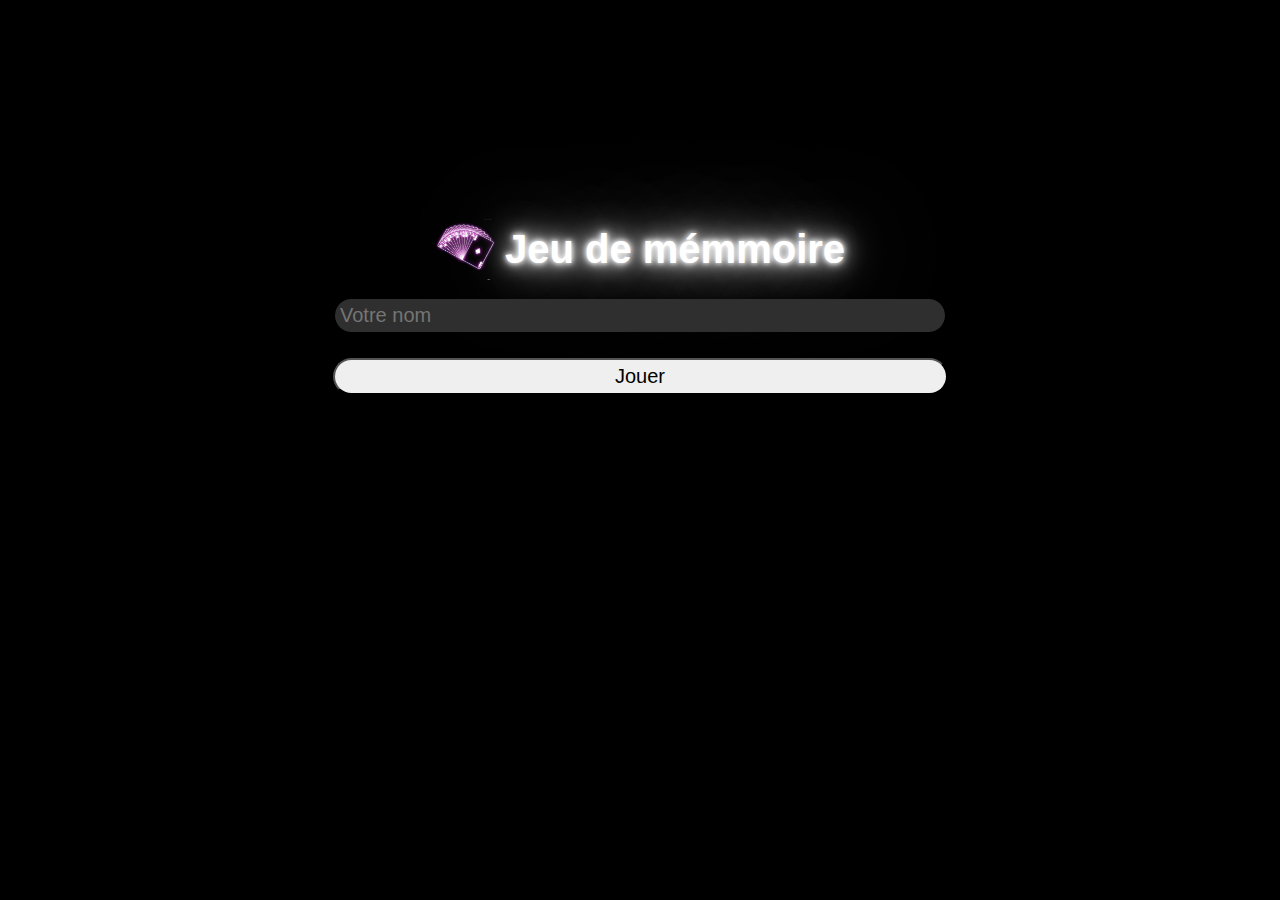
<file: index.html>
<!DOCTYPE html>
<html lang="fr">
<!-- Auteur : Thanh Nam Nguyen -->

<head>
    <meta charset="UTF-8">
    <meta name="viewport" content="width=device-width, initial-scale=1.0">
    <title>Authentification</title>
    <link rel="stylesheet" href="css/index.css">
    <script defer src="js/index.js"></script>
</head>

<body>
    <section>
        <!-- https://th.bing.com/th/id/R.99af4cfd3d1771dc699515ff801ddc85?rik=oExAV1VP8EOqeA&pid=ImgRaw&r=0 -->
        <img src="images/carte.gif" alt="carte">
        <h1>Jeu de mémmoire</h1>
    </section>
    <div>
        <form id="my-form" method="post" action="game.html">
            <div>
                <input class="writeName" type="text" name="txtName" id="txt-name" placeholder="Votre nom">
            </div>
            <p id="error-name"></p>
            <input class="submit-btn" type="submit" value="Jouer">
        </form>
    </div>
</body>

</html>
</file>
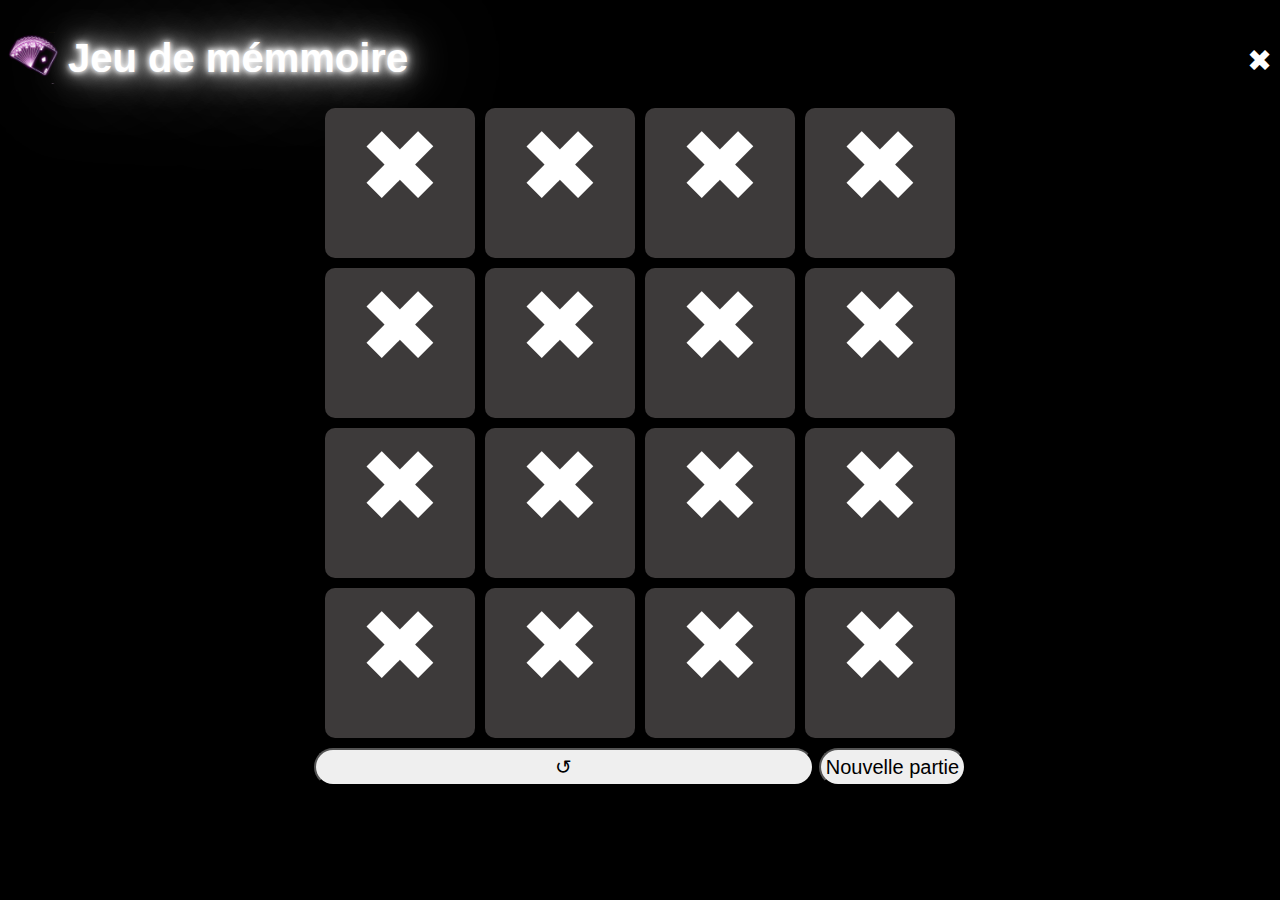
<file: game.html>
<!DOCTYPE html>
<html lang="fr">
<!-- Auteur : Thanh Nam Nguyen -->

<head>
	<meta charset="UTF-8">
	<meta name="viewport" content="width=device-width, initial-scale=1.0">
	<title>Jeu de mémoire</title>
	<link rel="stylesheet" href="css/game.css">
	<script defer src="js/game.js"></script>
</head>

<body>
	<main>
		<section>
			<section class="title">
				<!-- https://th.bing.com/th/id/R.99af4cfd3d1771dc699515ff801ddc85?rik=oExAV1VP8EOqeA&pid=ImgRaw&r=0 -->
				<img src="images/carte.gif" alt="carte">
				<h1>Jeu de mémmoire</h1>
			</section>
			<a href="index.html" class="btn-x">
				<p>✖</p>
			</a>
		</section>
		<section id="cards" class="cards">
		</section>
		<section class="bouton">
			<button class="replay-btn" id="replay">↺</button>
			<button class="newGame-btn" id="new-game">Nouvelle partie</button>
		</section>
	</main>
</body>

</html>
</file>
<file: css/index.css>
body 
{
    margin-top: 200px;
    background-color: black;
    font-family:Arial, Helvetica, sans-serif;
}

section, div
{
    display: flex;
    justify-content: center;    
    align-items: center; 
}

img 
{
    width: 60px;
}

h1 
{   
    margin-left: 10px;
    color: white;
    font-size: 40px;
    /*https://www.javaguides.net/2024/09/how-to-create-neon-text-effect-with-html-and-css.html*/
    text-shadow: 0 0 5px white,  
                0 0 10px white, 
                0 0 20px white,
                0 0 40px white,
                0 0 100px white;
}

input
{
    font-size: 20px;
    border-radius: 60px;
    padding: 5px;
}

.writeName
{
    width: 600px;
    background-color:rgb(48, 47, 47);
    color: white;
    border: 0px;
}

.error
{
    color: red;
    text-align: center;
}

.submit-btn 
{
    margin-top: 10px;
    width: 615px;
}
</file>
<file: css/game.css>
body 
{
    background-color: black;
    font-family:Arial, Helvetica, sans-serif;
    color: white;
}

section
{
    display: flex;
    justify-content: space-between;    
}

.title
{
    display: flex;
    justify-content: flex-start;    
    align-items: center; 
}

img 
{
    width: 50px;
}

h1
{
    margin-left: 10px;
    font-size: 40px;
    /*https://www.javaguides.net/2024/09/how-to-create-neon-text-effect-with-html-and-css.html*/
    text-shadow: 0 0 5px white,  
                0 0 10px white, 
                0 0 20px white,
                0 0 40px white,
                0 0 100px white;
}

.btn-x
{
    margin-top: 5px;
    font-size: 30px;
    color: white;
    text-decoration: none;
}

.cards
{
    display: flex;
    justify-content: center; 
    display: grid;
    grid-template: 150px 150px 150px 150px / 150px 150px 150px 150px;
    gap: 10px;
}

.cards > div
{
    font-size: 100px;
    background-color: rgb(61, 58, 58);
    text-align: center;
    border-radius: 10px;
}

.bouton
{
    display: flex;
    justify-content: center;
    gap: 5px; 
}

button
{
    font-size: 20px;
    border-radius: 60px;
    padding: 5px;
}

.replay-btn 
{
    margin-top: 10px;
    width: 500px;
}

.newGame-btn
{
    margin-top: 10px;
}
</file>
